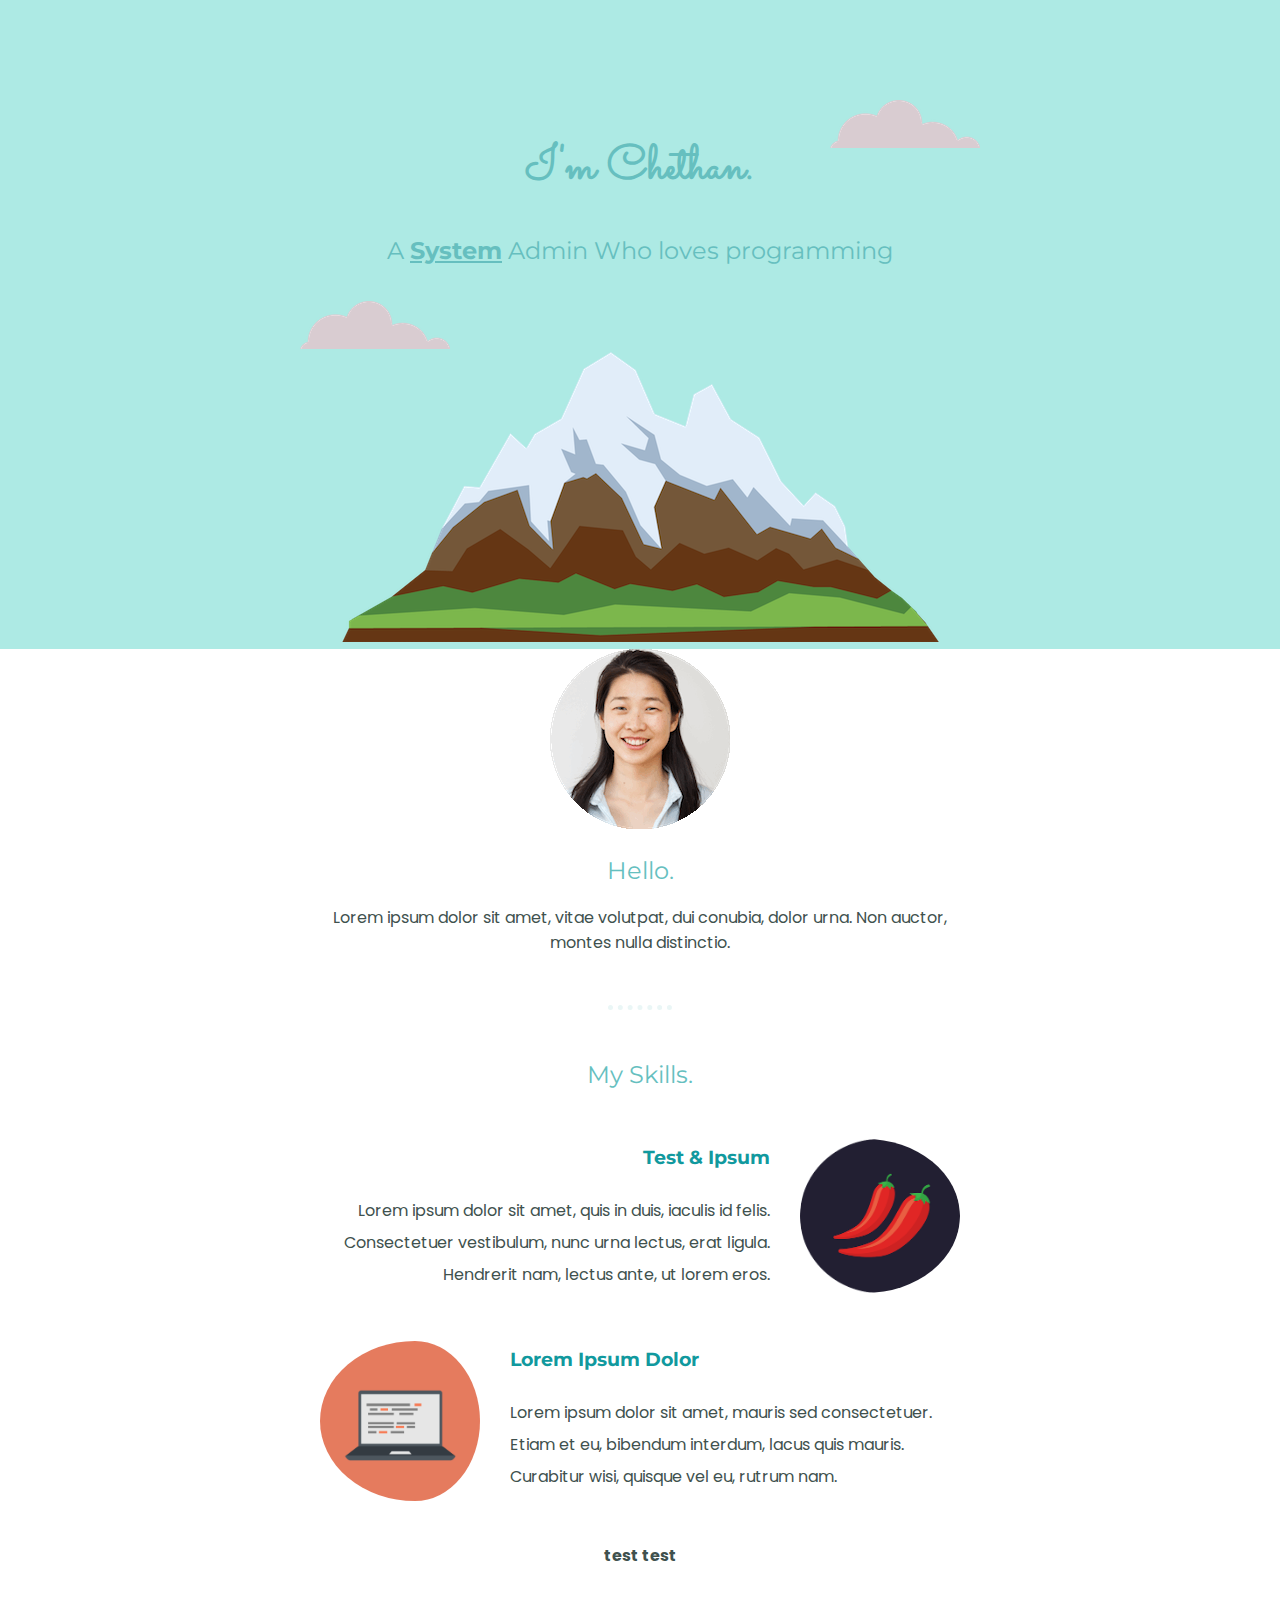
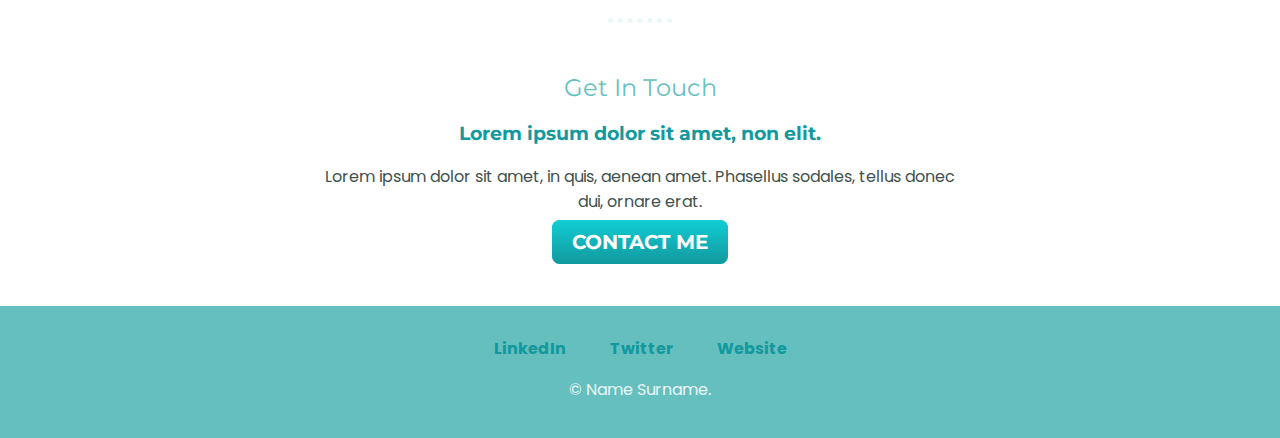
<file: CSS - Mysite/index.html>
<!DOCTYPE html>
<html lang="en" dir="ltr">

<head>
  <meta charset="utf-8">
  <title>Chethan</title>
  <link rel="stylesheet" type="text/css" href="css/styles.css">
  <link rel="icon" href="favicon.ico">
  <link rel="preconnect" href="https://fonts.googleapis.com">
  <link rel="preconnect" href="https://fonts.gstatic.com" crossorigin>
  <link href="https://fonts.googleapis.com/css2?family=Merriweather&family=Montserrat&family=Sacramento&display=swap"
    rel="stylesheet">
    <link href="https://fonts.googleapis.com/css2?family=Poppins:wght@400&display=swap" rel="stylesheet">
</head>

<body>

  <div class="top-container">
 <img class="top-cloud" src="images/cloud.png" alt="">
    <h1>I'm Chethan.</h1>
<h2>A <span class="pro">System</span> Admin Who loves programming</h2>
    <img class="bottom-cloud" src="images/cloud.png" alt="">
    <img src="images/mountain.png" alt="">
</div>
  <div class="middle-container">
    <div class="profile">
   <img src="images/angela.png" alt="">
      <h2>Hello.</h2>
      <p>Lorem ipsum dolor sit amet, vitae volutpat, dui conubia, dolor urna. Non auctor, montes nulla distinctio.</p>
    </div>
    <hr>
    <div class="skills">
      <h2>My Skills.</h2>
      <div class="skill-row1">
        <img class="chillie" src="images/chillies.png" alt="">
        <h3>Test & Ipsum</h3>
        <p>Lorem ipsum dolor sit amet, quis in duis, iaculis id felis. Consectetuer vestibulum, nunc urna lectus, erat
          ligula. Hendrerit nam, lectus ante, ut lorem eros.</p>
      </div>
      <div class="skill-row">
        <img class="compute" src="images/computer.png" alt="">
        <h3>Lorem Ipsum Dolor</h3>
        <p>Lorem ipsum dolor sit amet, mauris sed consectetuer. Etiam et eu, bibendum interdum, lacus quis mauris.
          Curabitur wisi, quisque vel eu, rutrum nam.</p>
      </div>
    </div>
      <strong>test test</strong>
    
    <hr>
    <div class="contact-me">
      <h2>Get In Touch</h2>
      <h3>Lorem ipsum dolor sit amet, non elit.</h3>
      <p>Lorem ipsum dolor sit amet, in quis, aenean amet. Phasellus sodales, tellus donec dui, ornare erat.</p>
      <a class="btn" href="mailto:wrongnumber9@gmail.com"> CONTACT ME</a>
    </div>
  </div>


  <div class="bottom-container">
    <a class="footer-link" href="https://www.linkedin.com/">LinkedIn</a>
    <a class="footer-link" href="https://twitter.com/">Twitter</a>
    <a class="footer-link" href="https://www.appbrewery.co/">Website</a>
    <p> <span class="copy"> © Name Surname.</span></p>
  </div>


  </div>
</body>

</html>
</file>
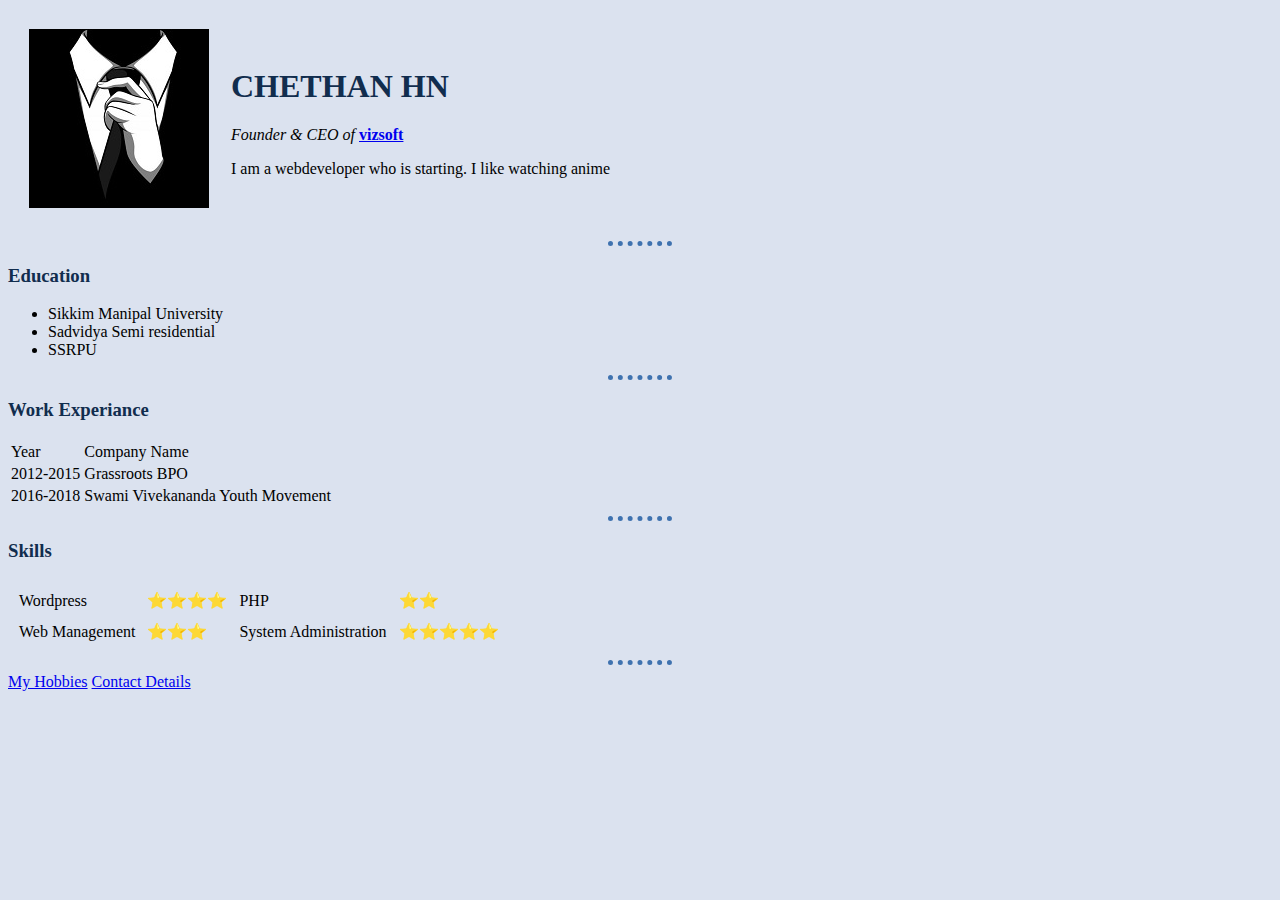
<file: HTML Personal Site/index.html>
<!DOCTYPE html>
<html lang="en" dir="ltr">

<head>
  <meta charset="utf-8">
  <title>Chethan's Personal Site</title>
  <link rel="stylesheet" href="css/styles.css">
</head>

<body>

  <table cellspacing='20'>
    <tr>
      <td><img src="images/photo.jpg" alt="Chethans photo" size="50px"></td>
      <td><h1>CHETHAN HN</h1>
      <p><em>Founder & CEO of </em><strong><a href="https://vizsoft.in">vizsoft</a></strong></p>
      <p>I am a webdeveloper who is starting. I like watching anime</p></td>
    </tr>
  </table>


  <hr>
  <h3>Education</h3>
  <ul>
    <li>Sikkim Manipal University</li>
    <li>Sadvidya Semi residential</li>
    <li>SSRPU</li>
  </ul>
  <hr>
  <h3>Work Experiance</h3>
  <table>
    <thead>
      <tr>
        <td>Year</td>
        <td>Company Name</td>
      </tr>
    </thead>
    <tbody>
      <tr>
        <td>2012-2015</td>
        <td>Grassroots BPO</td>
      </tr>
      <tr>
        <td>2016-2018</td>
        <td>Swami Vivekananda Youth Movement</td>
      </tr>
    </tbody>
  </table>
  <hr>
  <h3>Skills</h3>
  <table cellspacing="10">
    <tbody>
      <tr>
        <td>Wordpress</td>
        <td>⭐⭐⭐⭐</td>
        <td>PHP</td>
        <td>⭐⭐</td>
      </tr>
      <tr>
        <td>Web Management</td>
        <td>⭐⭐⭐</td>
        <td>System Administration</td>
        <td>⭐⭐⭐⭐⭐</td>
      </tr>
    </tbody>
  </table>






  <hr>
  <a href="hobbies.html"> My Hobbies</a>
  <a href="contact.html">Contact Details</a>
</body>

</html>
</file>
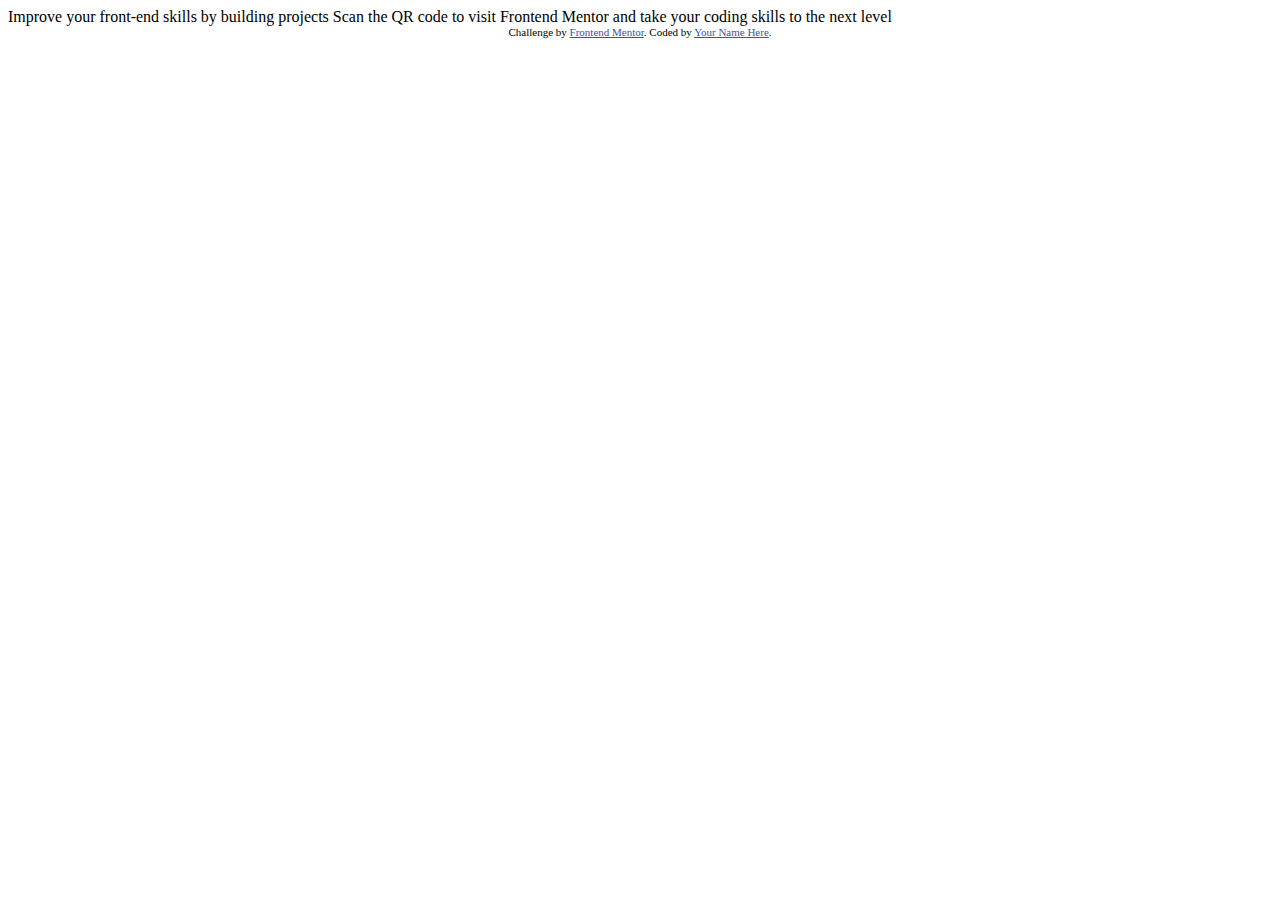
<file: qr-code-component-main/index.html>
<!DOCTYPE html>
<html lang="en">
<head>
  <meta charset="UTF-8">
  <meta name="viewport" content="width=device-width, initial-scale=1.0"> <!-- displays site properly based on user's device -->

  <link rel="icon" type="image/png" sizes="32x32" href="./images/favicon-32x32.png">
  
  <title>Frontend Mentor | QR code component</title>

  <!-- Feel free to remove these styles or customise in your own stylesheet 👍 -->
  <style>
    .attribution { font-size: 11px; text-align: center; }
    .attribution a { color: hsl(228, 45%, 44%); }
  </style>
</head>
<body>

  Improve your front-end skills by building projects

  Scan the QR code to visit Frontend Mentor and take your coding skills to the next level
  
  <div class="attribution">
    Challenge by <a href="https://www.frontendmentor.io?ref=challenge" target="_blank">Frontend Mentor</a>. 
    Coded by <a href="#">Your Name Here</a>.
  </div>
</body>
</html>
</file>
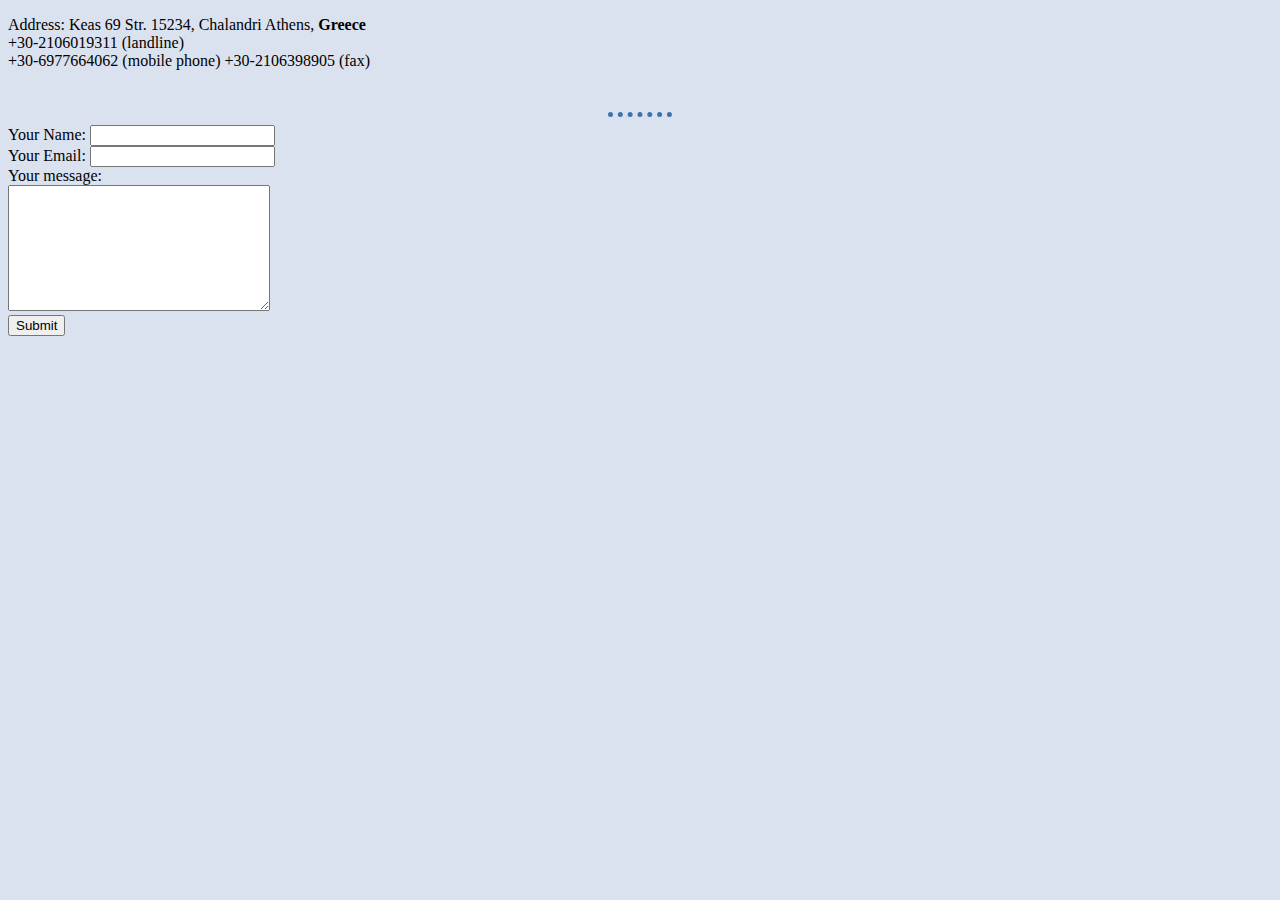
<file: HTML Personal Site/contact.html>
<!DOCTYPE html>
<html lang="en" dir="ltr">

<head>
  <meta charset="utf-8">
  <title>Contact details</title>
  <link rel="stylesheet" href="css/styles.css">
</head>

<body>
  <p>
    Address:
    Keas 69 Str.
    15234, Chalandri
    Athens,
    <b>Greece</b>
<br>
    +30-2106019311 (landline)
    <br>+30-6977664062 (mobile phone)
    +30-2106398905 (fax)
  </p><br><hr>
  <form action="mailto:wrongnumber9@gmail.com" method="post" enctype="text/plain" >
    <label for="">Your Name:</label>
    <input type="text" name="YourName" value=""><br>
    <label for="">Your Email:</label>
    <input type="email" name="YourEmail" value=""><br>
    <label for="">Your message:</label><br>
     <textarea name="YourMessage" rows="8" cols="30"></textarea><br>
    <input type="submit" name="Submit" value="Submit">
  </form>
</body>
</html>
</file>
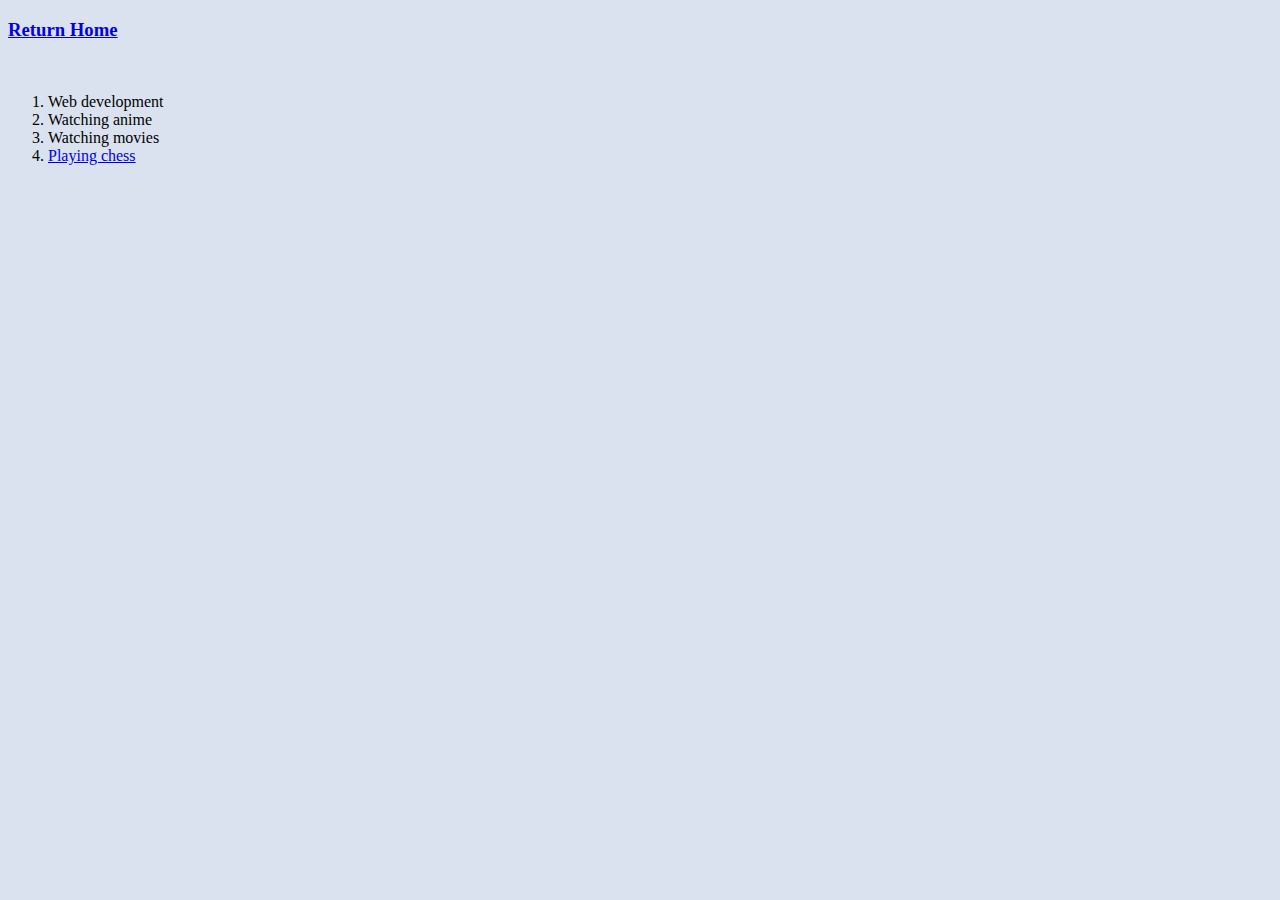
<file: HTML Personal Site/hobbies.html>
<!DOCTYPE html>
<html lang="en" dir="ltr">
  <head>
    <meta charset="utf-8">
    <title>My Hobbies</title>
    <link rel="stylesheet" href="css/styles.css">
  </head>
  <body>
    <h3><a href="index.html">Return Home</a></h3>
    <br>
    <ol>
      <li> Web development</li>
      <li>Watching anime</li>
      <li>Watching movies</li>
      <li><a href="https://chess.com">Playing chess</a></li>
    </ol>
  </body>
</html>
</file>
<file: CSS - Mysite/css/styles.css>
body {
  margin: 0;
  text-align: center;
  font-family: 'Poppins', sans-serif;
  color: #40514E;
}

h1 {
  margin: 0;
  color: #66BFBF;
  font-size: 3rem;
  font-family: 'Sacramento', cursive;
  line-height: 2;
}

h2 {
  font-family: 'Montserrat', sans-serif;
  font-size: 1.5rem;
  color: #66BFBF;
  font-weight: normal;
}

h3 {
  font-family: 'Montserrat', sans-serif;
  color: #11999E;
  
}

.top-container {
  background-color: #adeae4;
  position: relative;
  padding-top: 120px;
}

.top-cloud {
  position: absolute;
  top: 100px;
  right: 300px;
}

.bottom-cloud {
  position: absolute;
  left: 300px;
  bottom: 300px;
}

.pro {
  text-decoration: underline;
  font-weight: bold;
}
.skill-row1{
  width: 50%;
  margin: 50px auto;
  text-align: right;
  line-height: 2;
    
}

.skill-row{
  width: 50%;
  margin: 50px auto;
  text-align: left;
  line-height: 2;
    
}
.compute {
  width: 25%;
  float: left;
  border-radius: 100%;
  padding-right: 30px;
}

.chillie{
  width: 25%;
  float: right;
  padding-left: 30px;
  border-radius: 100%;
}

.profile{
  margin-top: 50px;
  width: 50%;
  margin: auto;
}

hr{
  /*font-family: 'Times New Roman', Times, serif;*/
 
  border-color: #EAF6F6;
  border-style: none none dotted none;
  border-width: thick;
  width: 5%;
  margin: 50px auto;
}

.btn {
  background: #11cdd4;
  background-image: -webkit-linear-gradient(top, #11cdd4, #11999e);
  background-image: -moz-linear-gradient(top, #11cdd4, #11999e);
  background-image: -ms-linear-gradient(top, #11cdd4, #11999e);
  background-image: -o-linear-gradient(top, #11cdd4, #11999e);
  background-image: linear-gradient(to bottom, #11cdd4, #11999e);
  -webkit-border-radius: 8;
  -moz-border-radius: 8;
  border-radius: 8px;
  font-family: 'Montserrat', sans-serif;
  color: #ffffff;
  font-size: 20px;
  padding: 10px 20px 10px 20px;
  margin-top: 50px;
  text-decoration: none;
}

.btn:hover {
  background: #30e3cb;
  background-image: -webkit-linear-gradient(top, #30e3cb, #2bc4ad);
  background-image: -moz-linear-gradient(top, #30e3cb, #2bc4ad);
  background-image: -ms-linear-gradient(top, #30e3cb, #2bc4ad);
  background-image: -o-linear-gradient(top, #30e3cb, #2bc4ad);
  background-image: linear-gradient(to bottom, #30e3cb, #2bc4ad);
  text-decoration: none;
}


.bottom-container{

  margin-top: 50px;
  background-color: #66BFBF;
padding-top: 30px;
padding-bottom: 20px;

}

.copy{
color: #EAF6F6;

}

a{
  color: #11999E;
  text-decoration: none;
  padding: 20px;
  font-weight: bold;
}

.contact-me{

  width:50%;
  margin: auto;

}
</file>
<file: HTML Personal Site/css/styles.css>
body {
  background-color: #DBE2EF;
}
hr {
  width: 5%;
  border-style: none none dotted none;
  border-width: thick;
  color: #3F72AF;
}

h1,h3{
  color: #112D4E;
}
</file>
